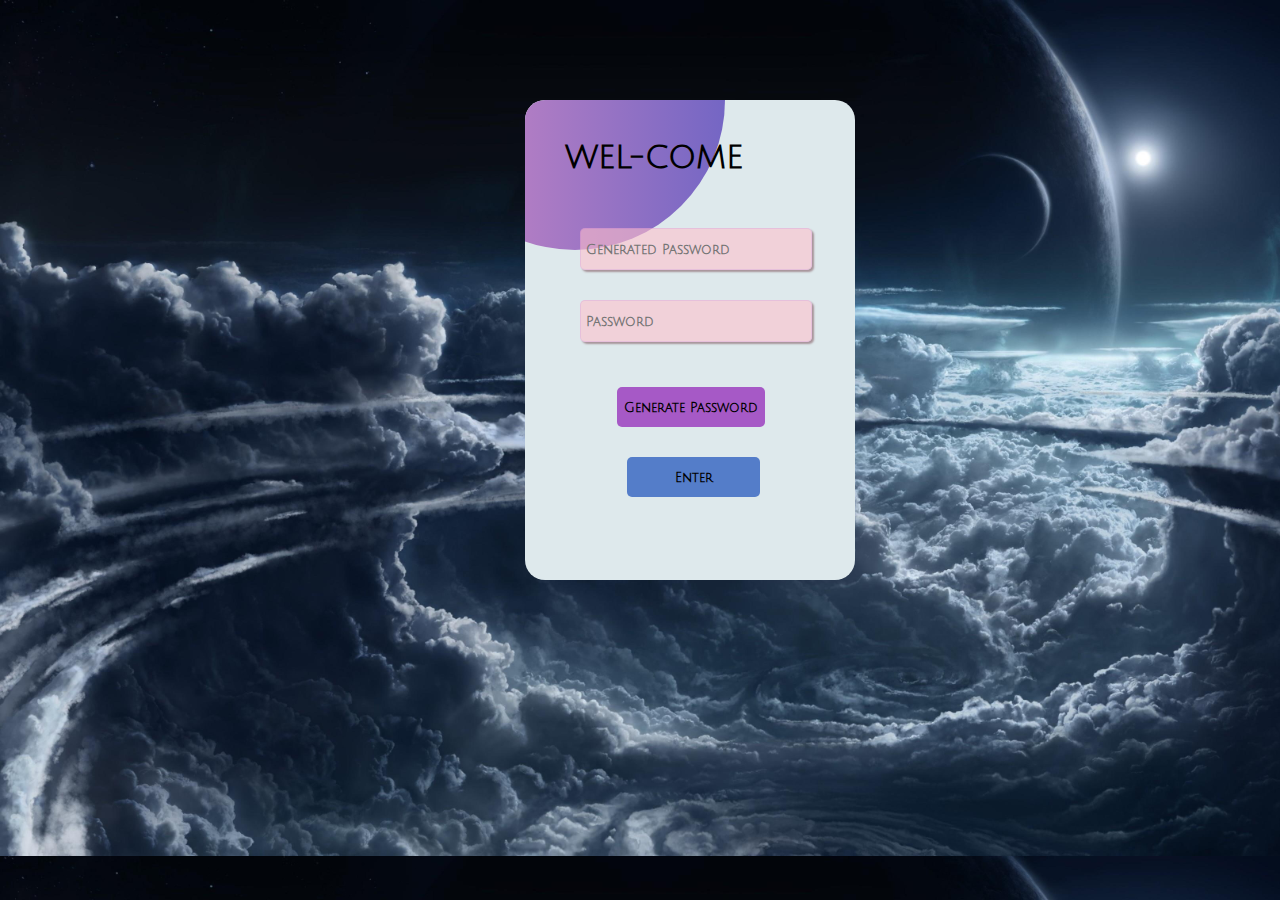
<file: JavaScript Project/index.html>
<!DOCTYPE html> 
<html lang="en"> 
    <head> 
    <meta charset="UTF-8"> 
    <meta http-equiv="X-UA-Compatible" content="IE=edge"> 
    <meta name="viewport" content="width=device-width, initial-scale=1.0"> 
    <title>Expanding Universe | Welcome</title> 
    <link rel="stylesheet" href="welcome.css">

    <link rel="preconnect" href="https://fonts.googleapis.com">
    <link rel="preconnect" href="https://fonts.gstatic.com" crossorigin>
    <link href="https://fonts.googleapis.com/css2?family=Island+Moments&family=Julius+Sans+One&display=swap" rel="stylesheet">

</head> 
<body> 
    <div class="card"> 
        <h1>WEL-COME</h1> 
        <div class="inputbox">
            <input type="text" placeholder="Generated Password" class="Gpass" id="password" readonly="">
            <input type="password" placeholder="Password" class="Epass" id="Epassword">
            <button id="btn" onclick="getPassword()">Generate Password</button>
            <form action="HomePage.html">
            <button type="submit" id="btn1">Enter</button>
            </form>
        </div>
    </div> 

    <script src="welcome.js"></script>

</body> 
</html>
</file>
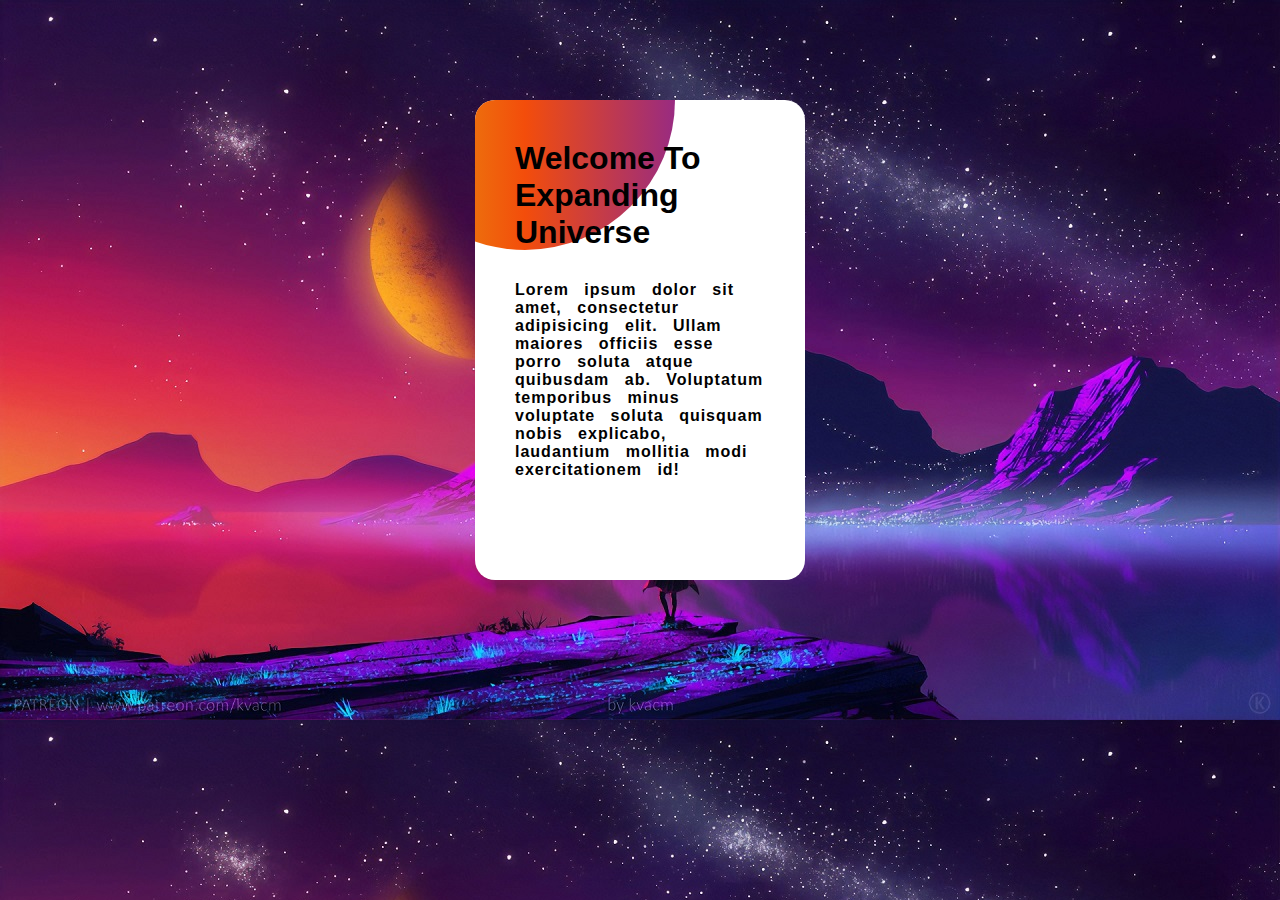
<file: JavaScript Project/MainPage.html>
<!DOCTYPE html>
<html lang="en">
<head>
    <meta charset="UTF-8">
    <meta http-equiv="X-UA-Compatible" content="IE=edge">
    <meta name="viewport" content="width=device-width, initial-scale=1.0">
    <title>Document</title>
    <link rel="stylesheet" href="Mainpage.css">
</head>
<body>
    <div class="main">
        <div class="card"> 
            <h1>Welcome To Expanding Universe</h1> 
            <p>Lorem ipsum dolor sit amet, consectetur adipisicing elit. Ullam maiores officiis esse porro soluta atque quibusdam ab. Voluptatum temporibus minus voluptate soluta quisquam nobis explicabo, laudantium mollitia modi exercitationem id!</p> 
        </div> 
    </div>
</body>
</html>
</file>
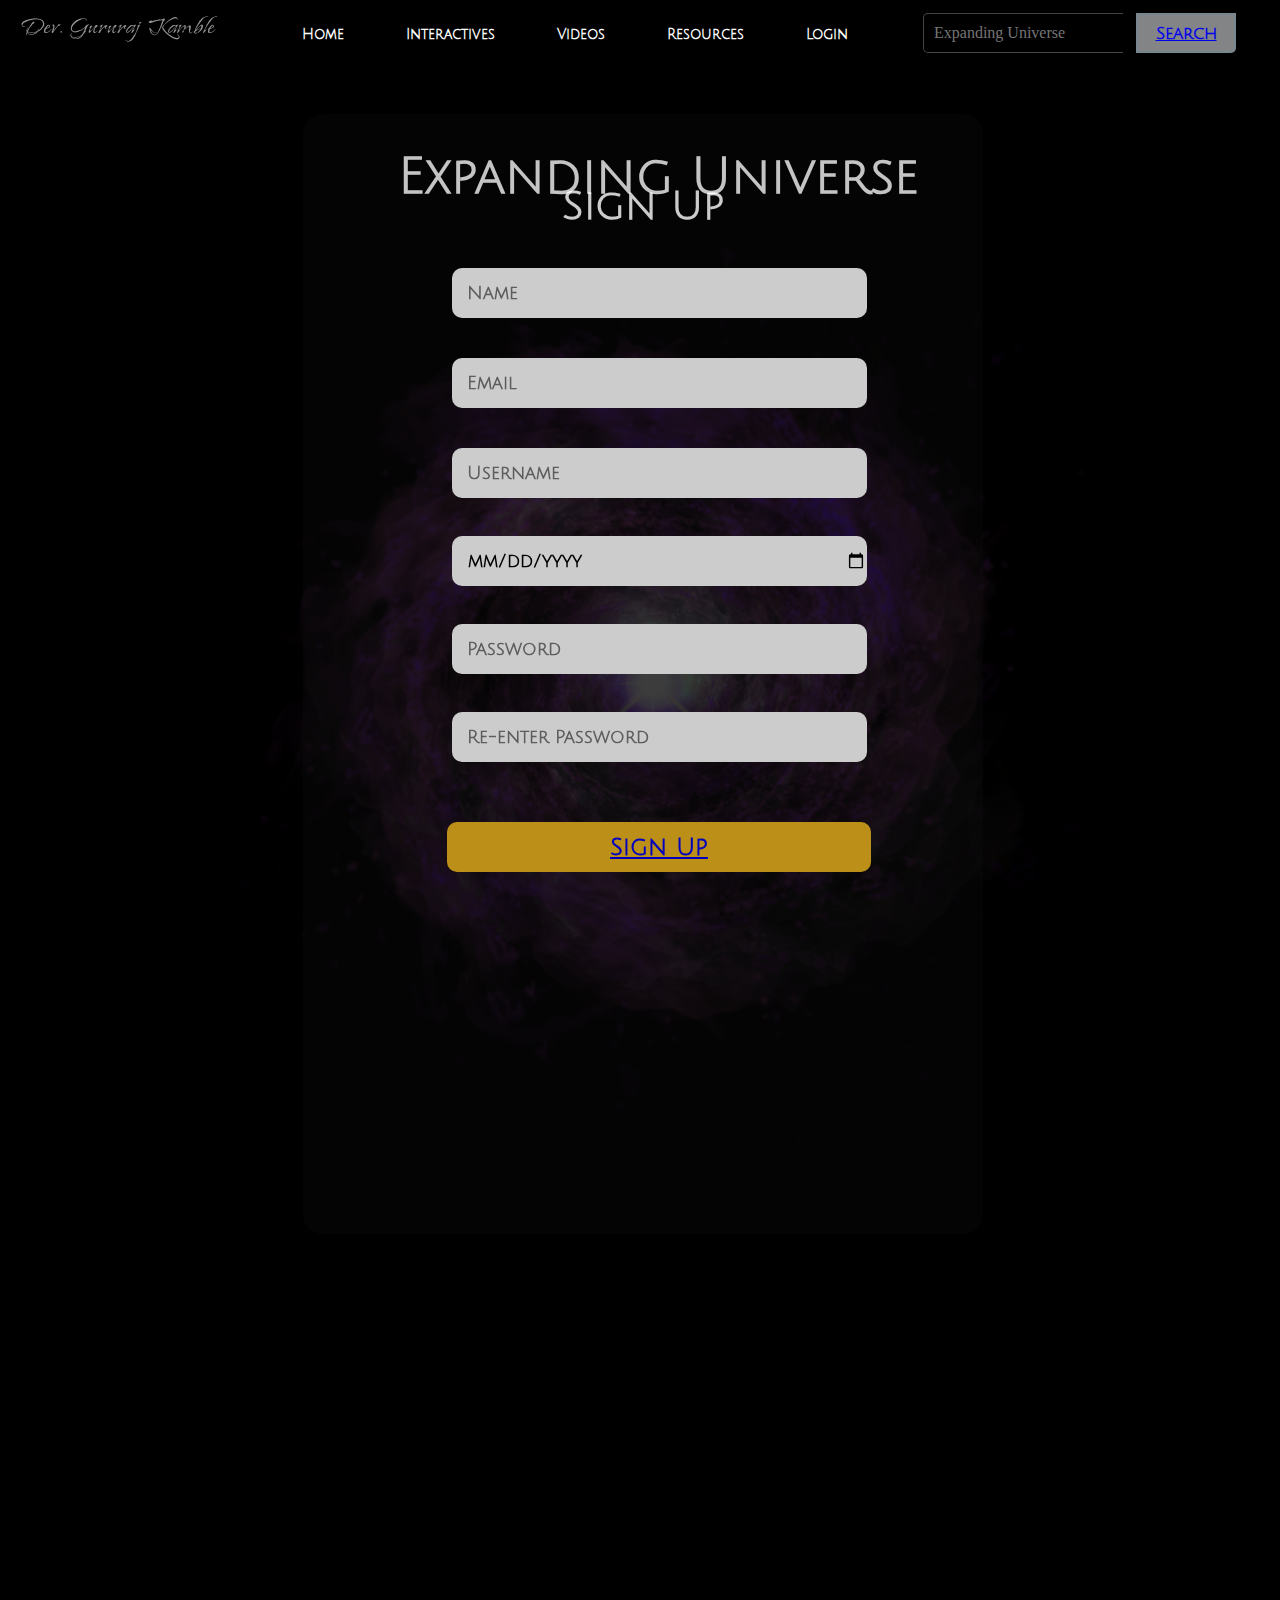
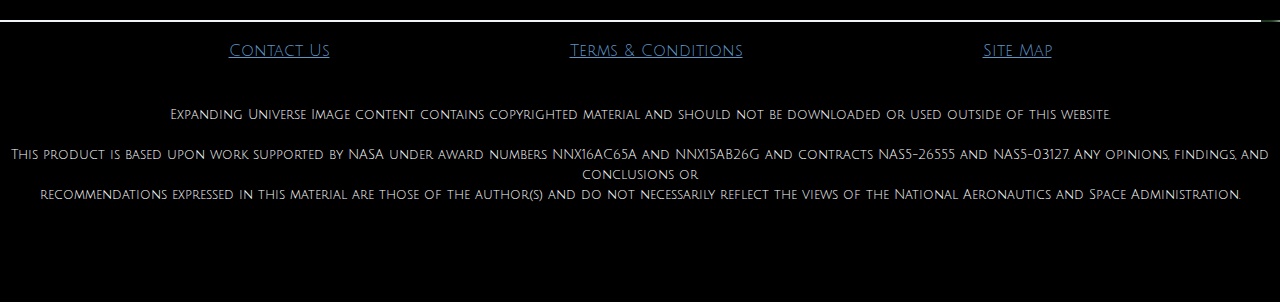
<file: JavaScript Project/mainSignuo.html>
<!DOCTYPE html>
<html lang="en">
<head>
    <meta charset="UTF-8">
    <meta http-equiv="X-UA-Compatible" content="IE=edge">
    <meta name="viewport" content="width=device-width, initial-scale=1.0">
    <title>Expanding Universe | Sign Up</title>
    <link rel="stylesheet" href="mainSignup.css">
    <link rel="preconnect" href="https://fonts.googleapis.com">
    <link rel="preconnect" href="https://fonts.gstatic.com" crossorigin>
    <link href="https://fonts.googleapis.com/css2?family=Island+Moments&family=Julius+Sans+One&display=swap" rel="stylesheet">
</head>
<body>
    <div class="myname">Dev. Gururaj Kamble</div>
    <!-- this is main div 1 -->
    <div class="cmain1">
        <div class="cnavbar">
            <div class="cicon">
                <h4 class="clogo">Expanding Universe</h4>
            </div>
            <div class="cmenu1">
                <ul>
                    <li><a href="HomePage.html">Home</a> </li>
                    <li><a href="interactives.html">Interactives</a> </li>
                    <li><a href="videolib.html">Videos</a> </li>
                    <li><a href="resources.html">Resources</a> </li>
                    <li><a href="mainlogin.html">Login</a> </li> 
                </ul>
            </div>
            <div class="search">
                <input class="srch" type="search" name="" placeholder="Expanding Universe">
                <a href="#"><button class="btn">Search</a> 
                </div>
            </div>
            <div class="loginpls">
                <div class="aniimg1">
                    <img src="animation-img.png" style="opacity: 0.4;">
                    <div class="login">
                        <h1 class="logTitl">Sign Up</h1>
                        <div class="cred1">
                            <input class="userN" type="text" name="" placeholder="Name">
                        </div>
                        <div class="cred1">
                            <input class="userN" type="email" name="" placeholder="Email">
                        </div>
                        <div class="cred1">
                            <input class="userN" type="text" name="" placeholder="Username">
                        </div>
                        <div class="cred2">
                            <input class="userP" type="date" name="" placeholder="Date of birth">
                        </div>
                        <div class="cred2">
                            <input class="userP" type="text" name="" placeholder="Password">
                        </div>
                        <div class="cred2">
                            <input class="userP" type="password" name="" placeholder="Re-enter Password">
                        </div>
                        <div class="signup">
                            <h2><a type="submit" href="successfulSignup.html">Sign Up</a></h2>
                        </div>
                    </div>
                </div>
            </div>
        </div>
    </div>

    <!-- This is main div 2 -->
    <div class="cmain2">
        <div class="cmenu2">

        </div>
    </div>

    <!-- This is main div 3 -->
    <div class="cmain3">
        <div class="cmenu3">
            <li><a href="contactUs.html">Contact Us</a> </li>
            <li><a href="terms&condi.html">Terms & Conditions</a> </li>
            <li><a href="sitemap.html">Site Map</a> </li>
        </div>
        <p class="para2">Expanding Universe Image content contains copyrighted material and should not be downloaded or used outside of this website.<br>
            <br>
            This product is based upon work supported by NASA under award numbers NNX16AC65A and NNX15AB26G and contracts NAS5-26555 and NAS5-03127. Any opinions, findings, and conclusions or<br> recommendations expressed in this material are those of the author(s) and do not necessarily reflect the views of the National Aeronautics and Space Administration.</p>
    </div>
    </div>
</body>
</html>
</file>
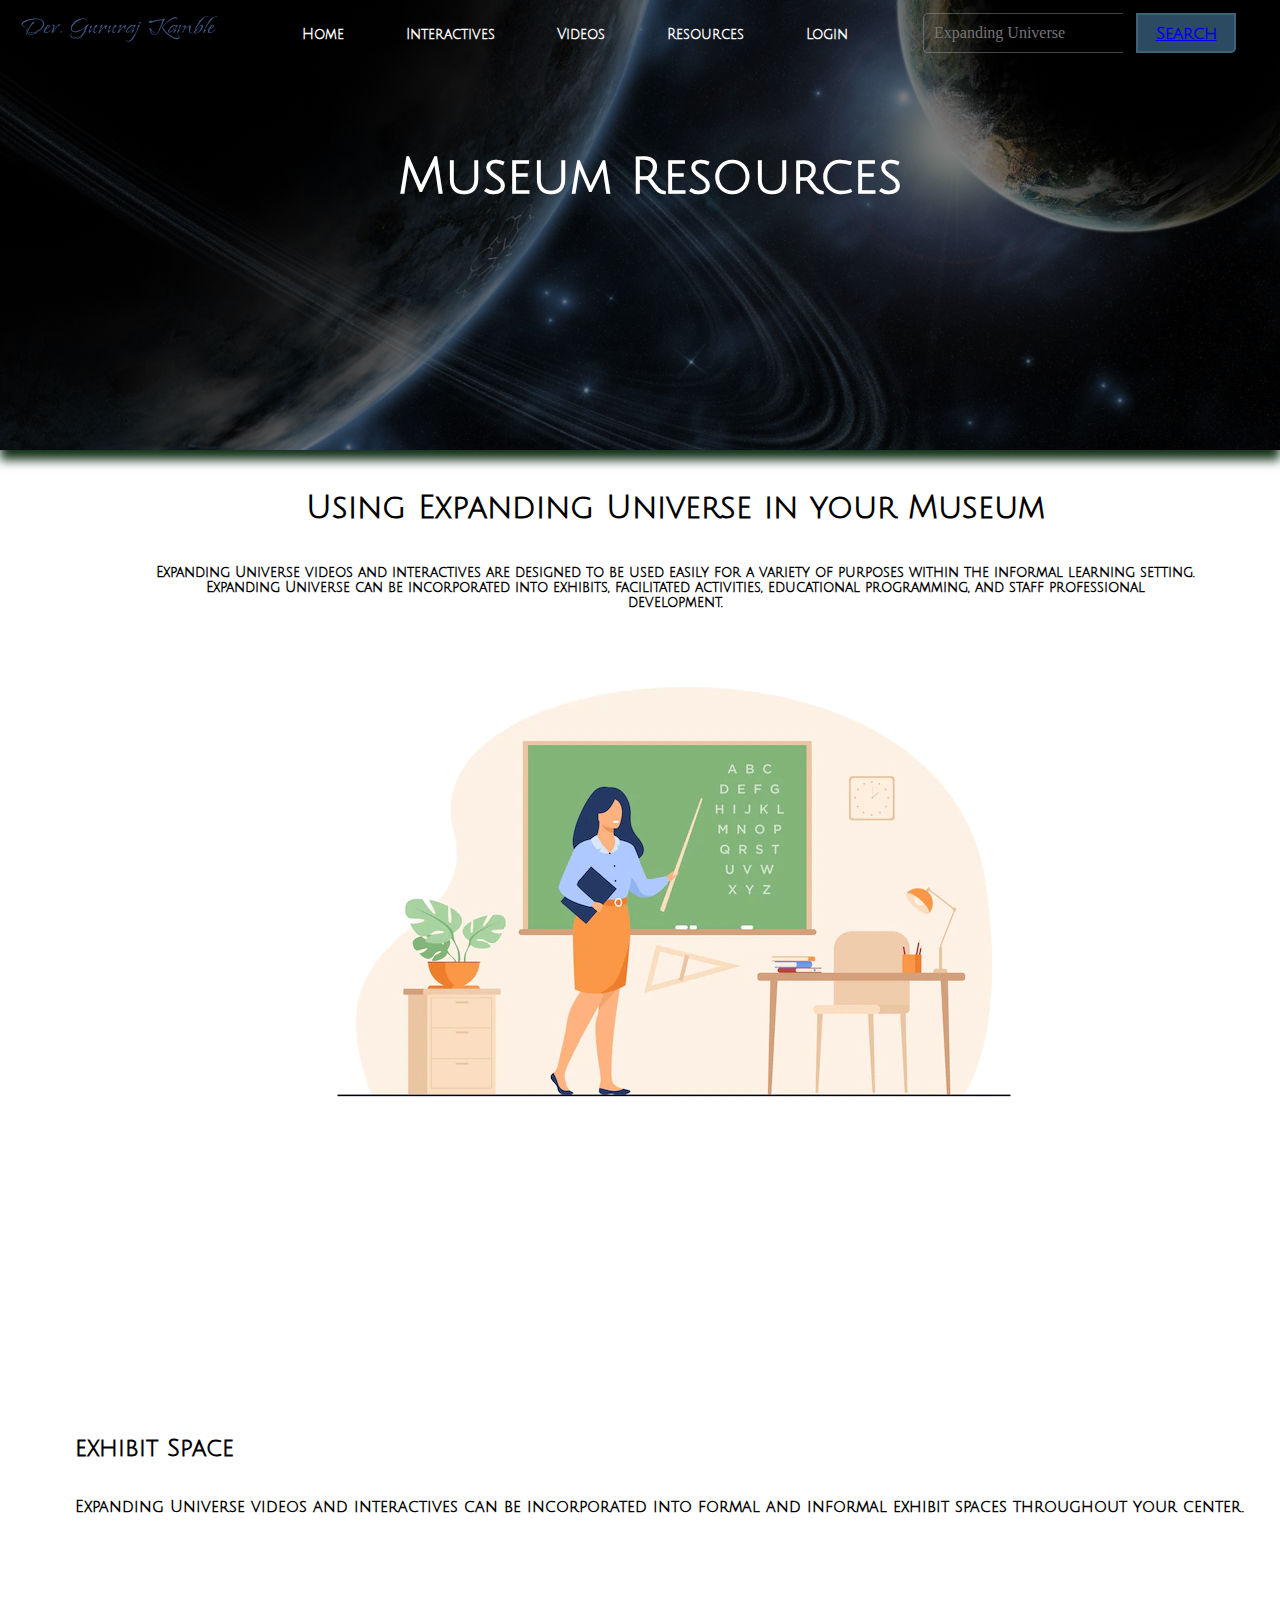
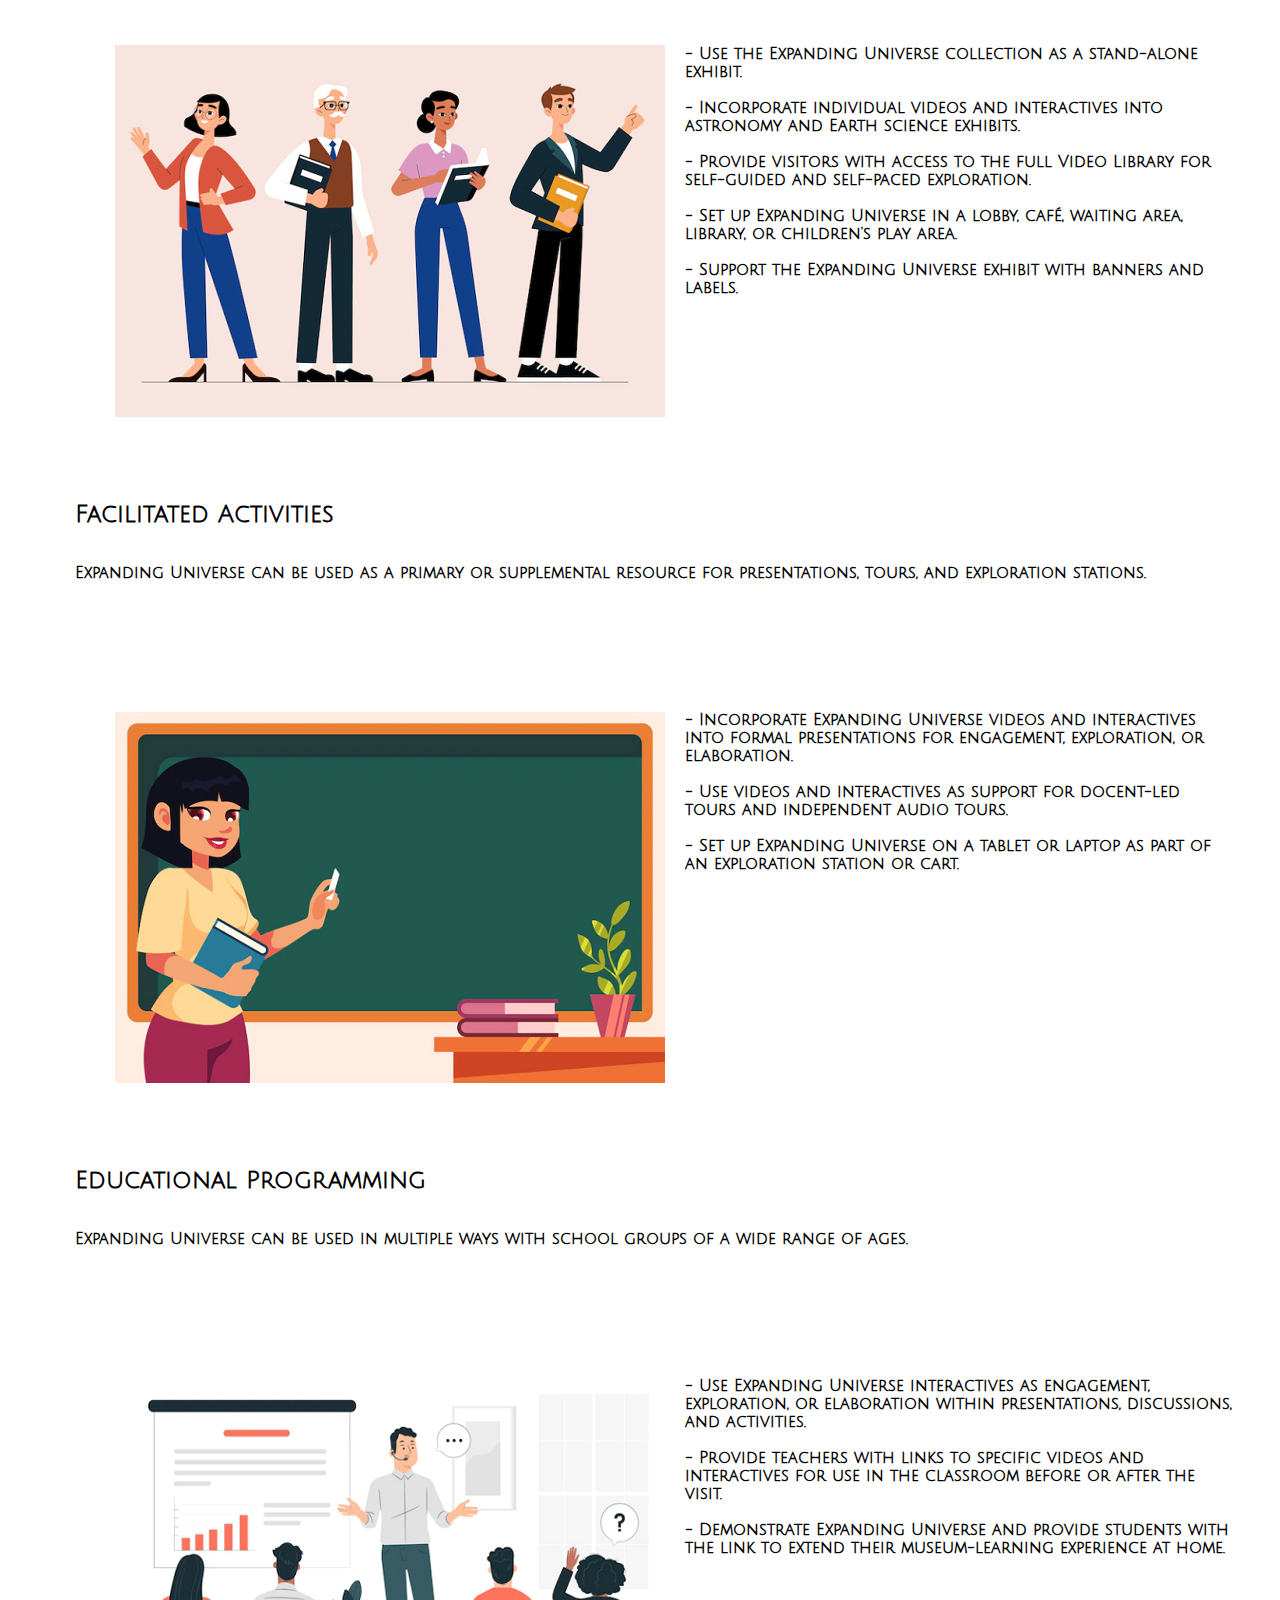
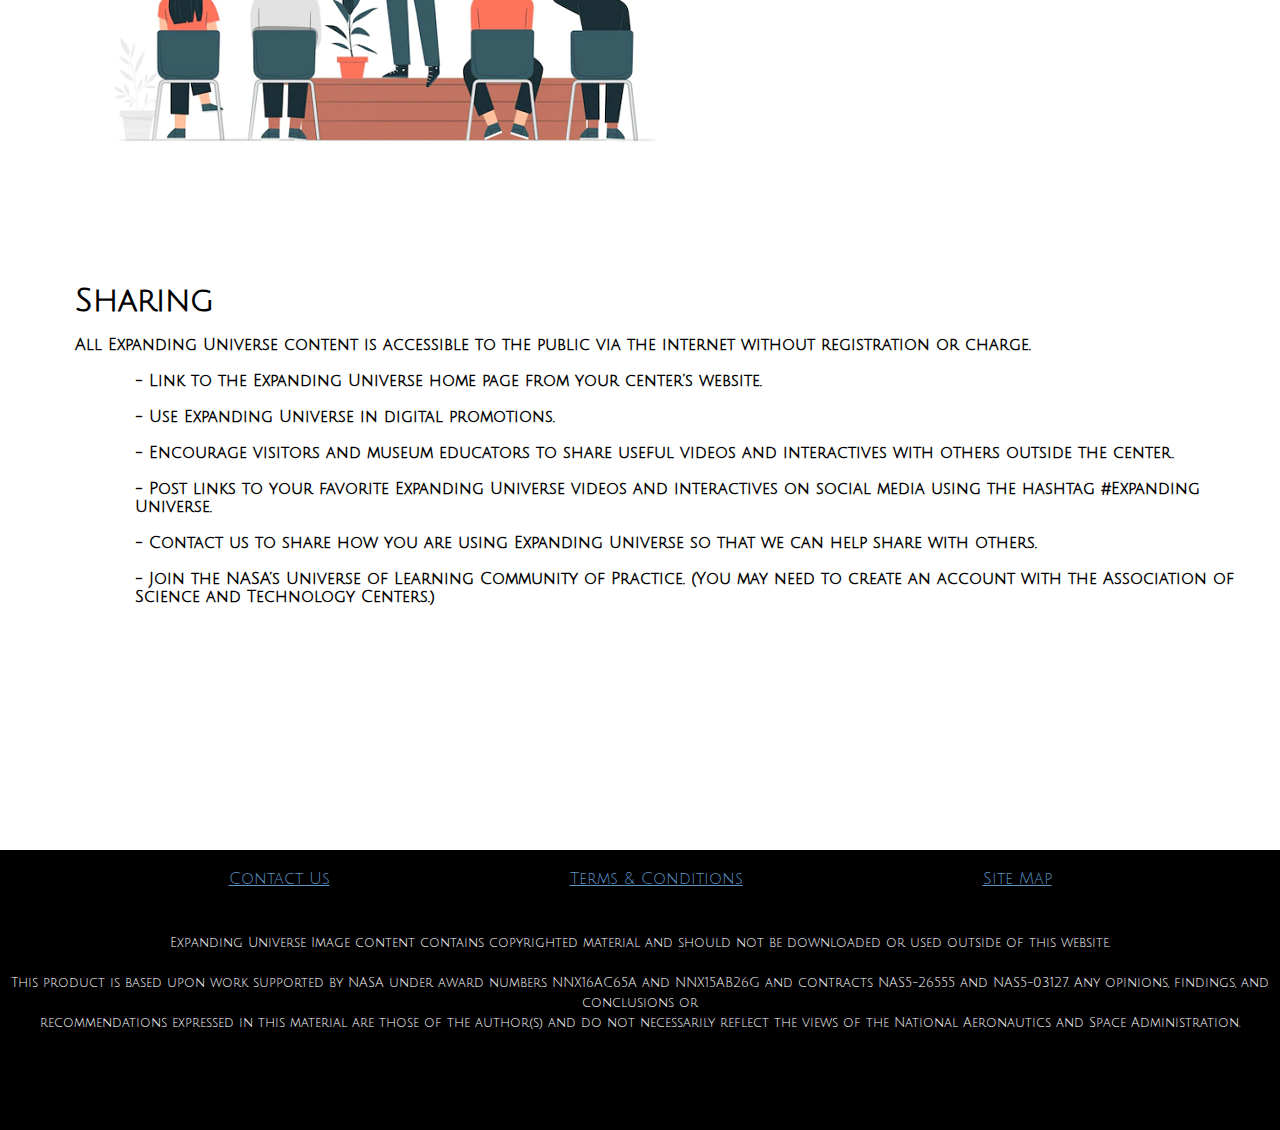
<file: JavaScript Project/resources.html>
<!DOCTYPE html>
<html lang="en">
<head>
    <meta charset="UTF-8">
    <meta http-equiv="X-UA-Compatible" content="IE=edge">
    <meta name="viewport" content="width=device-width, initial-scale=1.0">
    <title>Expanding Universe | Resources</title>
    <link rel="stylesheet" href="resources.css">
    <link rel="preconnect" href="https://fonts.googleapis.com">
    <link rel="preconnect" href="https://fonts.gstatic.com" crossorigin>
    <link href="https://fonts.googleapis.com/css2?family=Island+Moments&family=Julius+Sans+One&display=swap" rel="stylesheet">
</head>
<body>
    <div class="myname">Dev. Gururaj Kamble</div>
    <!-- this is main div 1 -->
    <div class="cmain1">
        <div class="cnavbar">
            <div class="cicon">
                <h4 class="clogo">Museum Resources</h4>
            </div>
            <div class="cmenu1">
                <ul>
                    <li><a href="HomePage.html">Home</a> </li>
                    <li><a href="interactives.html">Interactives</a> </li>
                    <li><a href="videolib.html">Videos</a> </li>
                    <li><a href="resources.html">Resources</a> </li>
                    <li><a href="mainlogin.html">Login</a> </li> 
                </ul>
            </div>
            <div class="search">
                <input class="srch" type="search" name="" placeholder="Expanding Universe">
                <a href="#"><button class="btn">Search</a> 
                </div>
            </div>
        </div>
    </div>

    <!-- This is main div 2 -->
    <div class="cmain2">
        <div class="cmenu2">
            <div class="div1">
                <h1>Using Expanding Universe in your Museum</h1>
                <p>Expanding Universe videos and interactives are designed to be used easily for a variety of purposes within the informal learning setting.<br> Expanding Universe can be incorporated into exhibits, facilitated activities, educational programming, and staff professional<br> development.</p>
                <img src="div1img.PNG">
            </div>
            <h2 class="div2">exhibit Space</h2>
            <p class="div2">Expanding Universe videos and interactives can be incorporated into formal and informal exhibit spaces throughout your center.</p>
            <div class="div3">
                <div class="div31">
                    <img src="div4img.PNG">
                </div>
                <div class="div32">
                    <p>
                        - Use the Expanding Universe collection as a stand-alone exhibit.<br><br>
                        - Incorporate individual videos and interactives into astronomy and Earth science exhibits.<br><br>
                        - Provide visitors with access to the full Video Library for self-guided and self-paced exploration.<br><br>
                        - Set up Expanding Universe in a lobby, café, waiting area, library, or children's play area.<br><br>
                        - Support the Expanding Universe exhibit with banners and labels.
                    </p>
                </div>       
            </div>
            <h2 class="div4">Facilitated Activities</h2>
            <p class="div4">Expanding Universe can be used as a primary or supplemental resource for presentations, tours, and exploration stations.</p>
            <div class="div5">
                <div class="div51">
                    <img src="div2img.PNG">
                </div>
                <div class="div52">
                    <p>
                        - Incorporate Expanding Universe videos and interactives into formal presentations for engagement, exploration, or elaboration.<br><br>
                        - Use videos and interactives as support for docent-led tours and independent audio tours.<br><br>
                        - Set up Expanding Universe on a tablet or laptop as part of an exploration station or cart.
                    </p>
                </div>       
            </div>
            <h2 class="div6">Educational Programming</h2>
            <p class="div6">Expanding Universe can be used in multiple ways with school groups of a wide range of ages.</p>
            <div class="div7">
                <div class="div71">
                    <img src="div3img.PNG">
                </div>
                <div class="div72">
                    <p>
                        - Use Expanding Universe interactives as engagement, exploration, or elaboration within presentations, discussions, and activities.<br><br>
                        - Provide teachers with links to specific videos and interactives for use in the classroom before or after the visit.<br><br>
                        - Demonstrate Expanding Universe and provide students with the link to extend their museum-learning experience at home.
                    </p>
                </div>       
            </div>
            <div class="div8">
                <h1>Sharing</h1><br>
                <p>All Expanding Universe content is accessible to the public via the internet without registration or charge.</p><br>
                <p class="div81">
                    - Link to the Expanding Universe home page from your center’s website.<br><br>
                    - Use Expanding Universe in digital promotions.<br><br>
                    - Encourage visitors and museum educators to share useful videos and interactives with others outside the center.<br><br>
                    - Post links to your favorite Expanding Universe videos and interactives on social media using the hashtag #Expanding Universe.<br><br>
                    - Contact us to share how you are using Expanding Universe so that we can help share with others.<br><br>
                    - Join the NASA’s Universe of Learning Community of Practice. (You may need to create an account with the Association of Science and Technology Centers.)
                </p>
            </div>
        </div>
    </div>

    <!-- This is main div 3 -->
    <div class="cmain3">
        <div class="cmenu3">
            <li><a href="contactUs.html">Contact Us</a> </li>
            <li><a href="terms&condi.html">Terms & Conditions</a> </li>
            <li><a href="sitemap.html">Site Map</a> </li>
        </div>
        <p class="para2">Expanding Universe Image content contains copyrighted material and should not be downloaded or used outside of this website.<br>
            <br>
            This product is based upon work supported by NASA under award numbers NNX16AC65A and NNX15AB26G and contracts NAS5-26555 and NAS5-03127. Any opinions, findings, and conclusions or<br> recommendations expressed in this material are those of the author(s) and do not necessarily reflect the views of the National Aeronautics and Space Administration.</p>
    </div>
    </div>
</body>
</html>
</file>
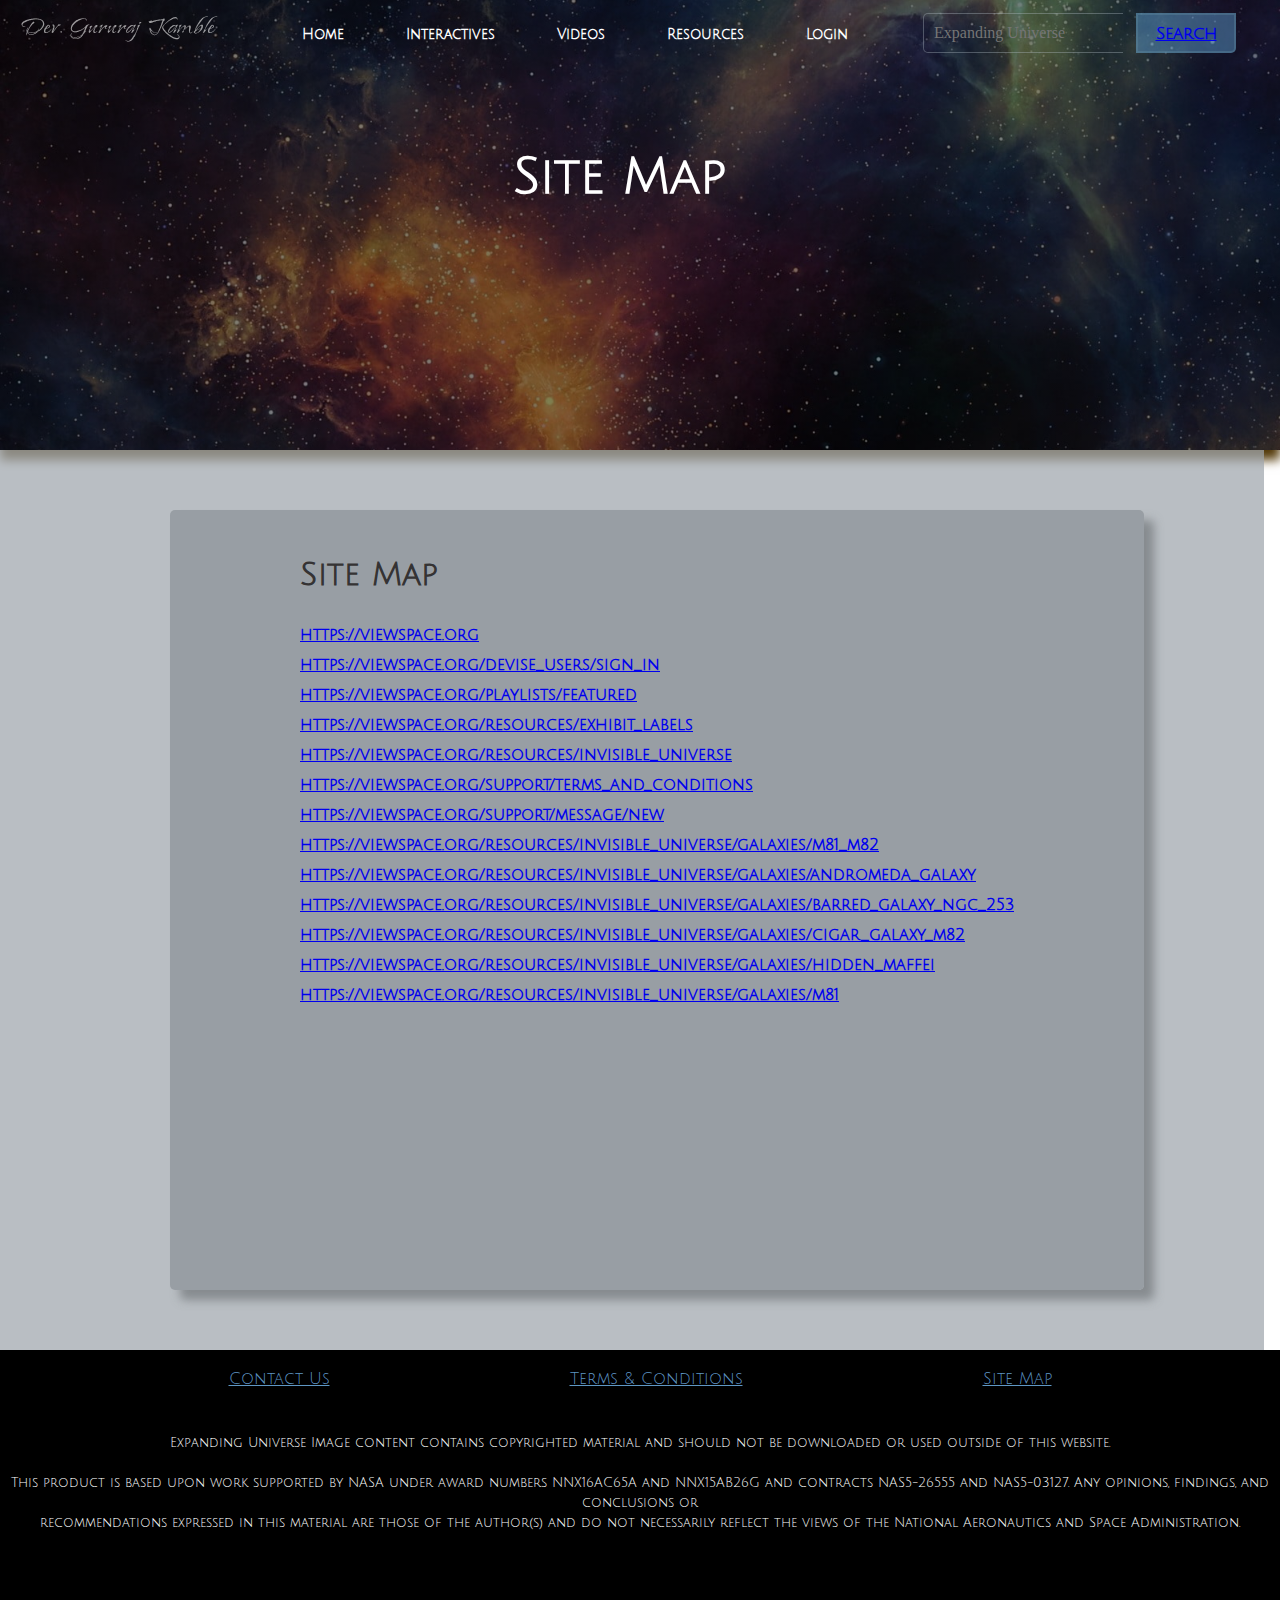
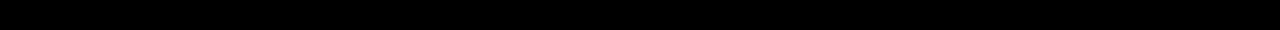
<file: JavaScript Project/sitemap.html>
<!DOCTYPE html>
<html lang="en">
<head>
    <meta charset="UTF-8">
    <meta http-equiv="X-UA-Compatible" content="IE=edge">
    <meta name="viewport" content="width=device-width, initial-scale=1.0">
    <title>Expanding Universe | Site Map</title>
    <link rel="stylesheet" href="sitemap.css">
    <link rel="preconnect" href="https://fonts.googleapis.com">
    <link rel="preconnect" href="https://fonts.gstatic.com" crossorigin>
    <link href="https://fonts.googleapis.com/css2?family=Island+Moments&family=Julius+Sans+One&display=swap" rel="stylesheet">
</head>
<body>
    <div class="myname">Dev. Gururaj Kamble</div>
    <!-- this is main div 1 -->
    <div class="cmain1">
        <div class="cnavbar">
            <div class="cicon">
                <h4 class="clogo">Site Map</h4>
            </div>
            <div class="cmenu1">
                <ul>
                    <li><a href="HomePage.html">Home</a> </li>
                    <li><a href="interactives.html">Interactives</a> </li>
                    <li><a href="videolib.html">Videos</a> </li>
                    <li><a href="resources.html">Resources</a> </li>
                    <li><a href="mainlogin.html">Login</a> </li> 
                </ul>
            </div>
            <div class="search">
                <input class="srch" type="search" name="" placeholder="Expanding Universe">
                <a href="#"><button class="btn">Search</a> 
                </div>
            </div>
        </div>
    </div>

    <!-- This is main div 2 -->
    <div class="cmain2">
        <div class="cmenu2">
            <h1>Site Map</h1><br>
            <p>
                <a href="https://viewspace.org">https://viewspace.org</a><br>
                <a href="https://viewspace.org/devise_users/sign_in">https://viewspace.org/devise_users/sign_in</a><br>
                <a href="https://viewspace.org/playlists/featured">https://viewspace.org/playlists/featured</a><br>
                <a href="https://viewspace.org/resources/exhibit_labels">https://viewspace.org/resources/exhibit_labels</a><br>
                <a href="https://viewspace.org/resources/invisible_universe">https://viewspace.org/resources/invisible_universe</a><br>
                <a href="https://viewspace.org/support/terms_and_conditions">https://viewspace.org/support/terms_and_conditions</a><br>
                <a href="https://viewspace.org/support/message/new">https://viewspace.org/support/message/new</a><br>
                <a href="https://viewspace.org/resources/invisible_universe/galaxies/m81_m82">https://viewspace.org/resources/invisible_universe/galaxies/m81_m82</a><br>
                <a href="https://viewspace.org/resources/invisible_universe/galaxies/andromeda_galaxy">https://viewspace.org/resources/invisible_universe/galaxies/andromeda_galaxy</a><br>
                <a href="https://viewspace.org/resources/invisible_universe/galaxies/barred_galaxy_ngc_253">https://viewspace.org/resources/invisible_universe/galaxies/barred_galaxy_ngc_253</a><br>
                <a href="https://viewspace.org/resources/invisible_universe/galaxies/cigar_galaxy_m82">https://viewspace.org/resources/invisible_universe/galaxies/cigar_galaxy_m82</a><br>
                <a href="https://viewspace.org/resources/invisible_universe/galaxies/hidden_maffei">https://viewspace.org/resources/invisible_universe/galaxies/hidden_maffei</a><br>
                <a href="viewspace.org/resources/invisible_universe/galaxies/m81">https://viewspace.org/resources/invisible_universe/galaxies/m81</a><br>
            </p>
        </div>
    </div>

    <!-- This is main div 3 -->
    <div class="cmain3">
        <div class="cmenu3">
            <li><a href="contactUs.html">Contact Us</a> </li>
            <li><a href="terms&condi.html">Terms & Conditions</a> </li>
            <li><a href="sitemap.html">Site Map</a> </li>
        </div>
        <p class="para2">Expanding Universe Image content contains copyrighted material and should not be downloaded or used outside of this website.<br>
            <br>
            This product is based upon work supported by NASA under award numbers NNX16AC65A and NNX15AB26G and contracts NAS5-26555 and NAS5-03127. Any opinions, findings, and conclusions or<br> recommendations expressed in this material are those of the author(s) and do not necessarily reflect the views of the National Aeronautics and Space Administration.</p>
    </div>
    </div>
</body>
</html>
</file>
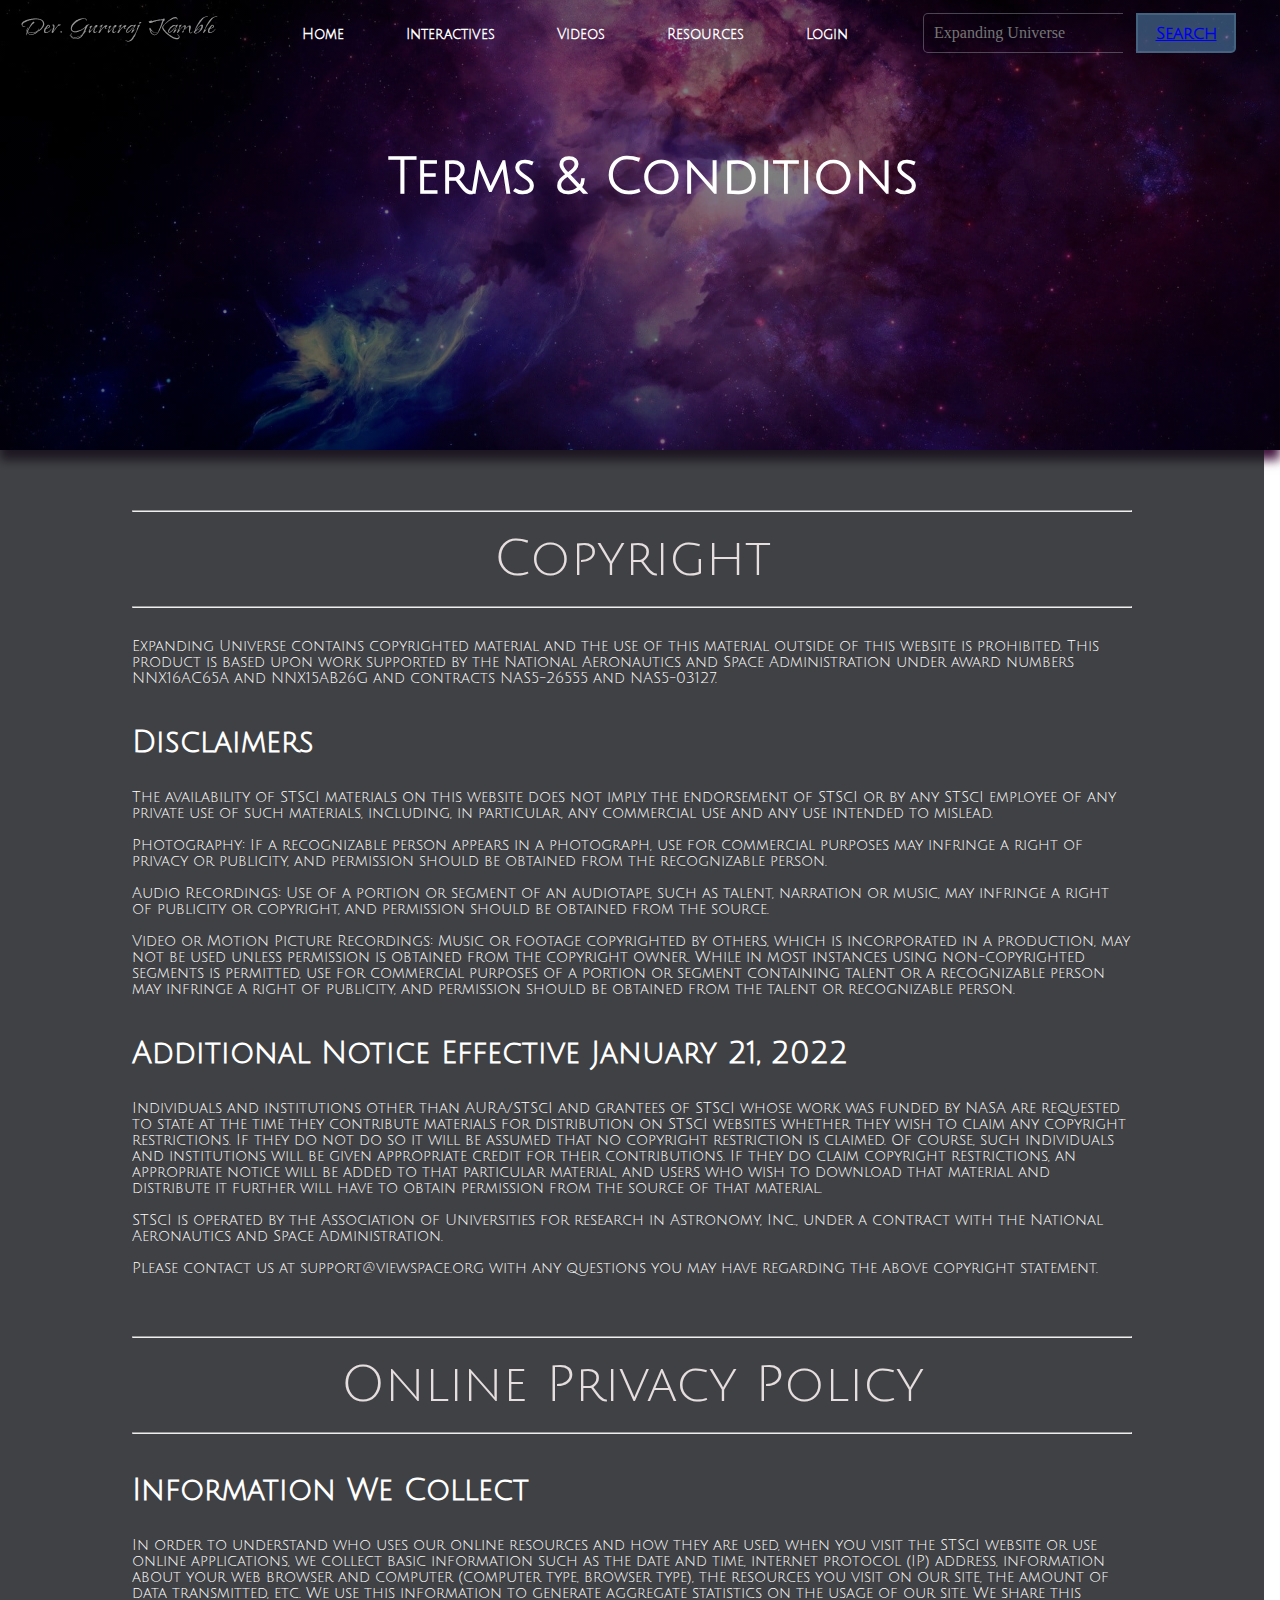
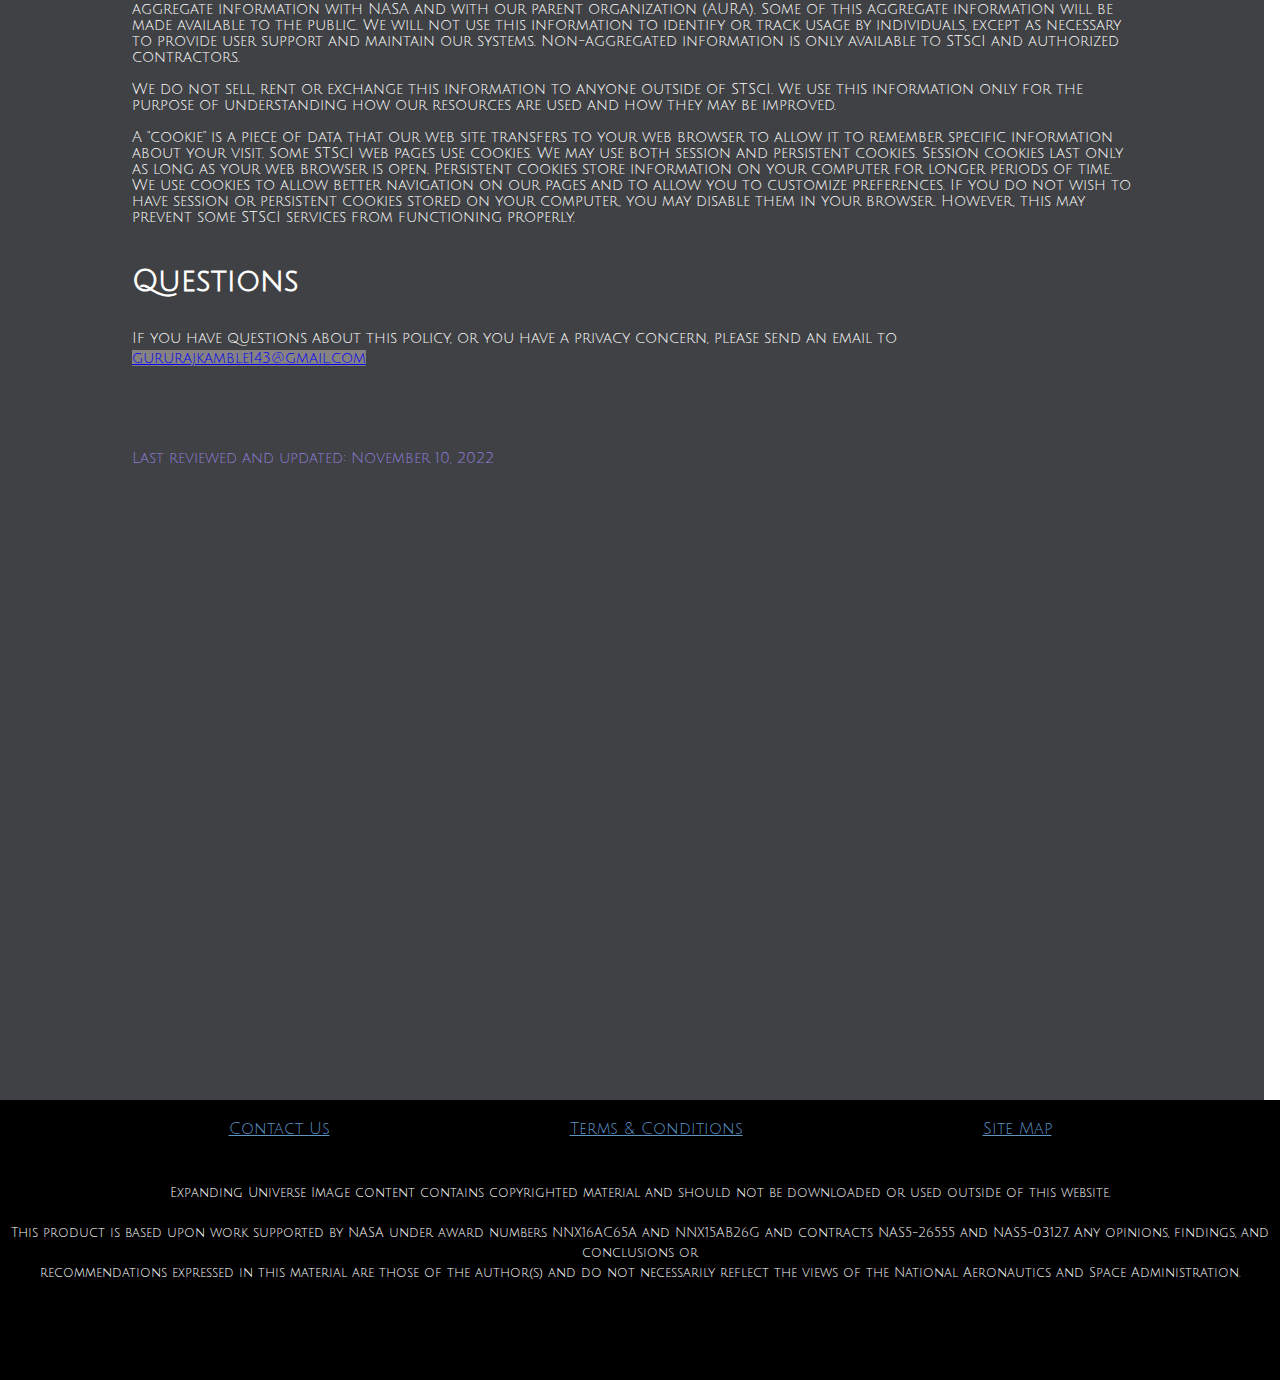
<file: JavaScript Project/terms&condi.html>
<!DOCTYPE html>
<html lang="en">
<head>
    <meta charset="UTF-8">
    <meta http-equiv="X-UA-Compatible" content="IE=edge">
    <meta name="viewport" content="width=device-width, initial-scale=1.0">
    <title>Expanding Universe | Terms & Conditions</title>
    <link rel="stylesheet" href="terms&condi.css">
    <link rel="preconnect" href="https://fonts.googleapis.com">
    <link rel="preconnect" href="https://fonts.gstatic.com" crossorigin>
    <link href="https://fonts.googleapis.com/css2?family=Island+Moments&family=Julius+Sans+One&display=swap" rel="stylesheet">
</head>
<body>
    <div class="myname">Dev. Gururaj Kamble</div>
    <!-- this is main div 1 -->
    <div class="cmain1">
        <div class="cnavbar">
            <div class="cicon">
                <h4 class="clogo">Terms & Conditions</h4>
            </div>
            <div class="cmenu1">
                <ul>
                    <li><a href="HomePage.html">Home</a> </li>
                    <li><a href="interactives.html">Interactives</a> </li>
                    <li><a href="videolib.html">Videos</a> </li>
                    <li><a href="resources.html">Resources</a> </li>
                    <li><a href="mainlogin.html">Login</a> </li> 
                </ul>
            </div>
            <div class="search">
                <input class="srch" type="search" name="" placeholder="Expanding Universe">
                <a href="#"><button class="btn">Search</a> 
                </div>
            </div>
        </div>
    </div>

    <!-- This is main div 2 -->
    <div class="cmain2">
        <div class="cmenu2">
            <div class="tcp1">
                <hr>
                <h1 class="tcp11">Copyright</h1>
                <hr>
                <p class="tcp12">Expanding Universe contains copyrighted material and the use of this material outside of this website is prohibited. This product is based upon work supported by the National Aeronautics and Space Administration under award numbers NNX16AC65A and NNX15AB26G and contracts NAS5-26555 and NAS5-03127.</p>
            </div>
            <div class="tcp2">
                <h1 class="tcp21">Disclaimers</h1>
                <p class="tcp22">The availability of STScI materials on this website does not imply the endorsement of STScI or by any STScI employee of any private use of such materials, including, in particular, any commercial use and any use intended to mislead.<br><br>

                    Photography: If a recognizable person appears in a photograph, use for commercial purposes may infringe a right of privacy or publicity, and permission should be obtained from the recognizable person.<br><br>
                    
                    Audio Recordings: Use of a portion or segment of an audiotape, such as talent, narration or music, may infringe a right of publicity or copyright, and permission should be obtained from the source.<br><br>
                    
                    Video or Motion Picture Recordings: Music or footage copyrighted by others, which is incorporated in a production, may not be used unless permission is obtained from the copyright owner. While in most instances using non-copyrighted segments is permitted, use for commercial purposes of a portion or segment containing talent or a recognizable person may infringe a right of publicity, and permission should be obtained from the talent or recognizable person.</p>
            </div>
            <div class="tcp3">
                <h1 class="tcp31">Additional Notice Effective January 21, 2022</h1>
                <p class="tcp32">Individuals and institutions other than AURA/STScI and grantees of STScI whose work was funded by NASA are requested to state at the time they contribute materials for distribution on STScI websites whether they wish to claim any copyright restrictions. If they do not do so it will be assumed that no copyright restriction is claimed. Of course, such individuals and institutions will be given appropriate credit for their contributions. If they do claim copyright restrictions, an appropriate notice will be added to that particular material, and users who wish to download that material and distribute it further will have to obtain permission from the source of that material.<br><br>

                    STScI is operated by the Association of Universities for research in Astronomy, Inc., under a contract with the National Aeronautics and Space Administration.<br><br>
                    
                    Please contact us at support@viewspace.org with any questions you may have regarding the above copyright statement.</p>
            </div>
            <div class="tcp4">
                <hr>
                <h1 class="tcp41">Online Privacy Policy</h1>
                <hr>
            </div>
            <div class="tcp5">
                <h1 class="tcp51">Information We Collect</h1>
                <p class="tcp52">In order to understand who uses our online resources and how they are used, when you visit the STScI website or use online applications, we collect basic information such as the date and time, internet protocol (IP) address, information about your web browser and computer (computer type, browser type), the resources you visit on our site, the amount of data transmitted, etc. We use this information to generate aggregate statistics on the usage of our site. We share this aggregate information with NASA and with our parent organization (AURA). Some of this aggregate information will be made available to the public. We will not use this information to identify or track usage by individuals, except as necessary to provide user support and maintain our systems. Non-aggregated information is only available to STScI and authorized contractors.<br><br>

                    We do not sell, rent or exchange this information to anyone outside of STScI. We use this information only for the purpose of understanding how our resources are used and how they may be improved.<br><br>
                    
                    A "cookie" is a piece of data that our web site transfers to your web browser to allow it to remember specific information about your visit. Some STScI web pages use cookies. We may use both session and persistent cookies. Session cookies last only as long as your web browser is open. Persistent cookies store information on your computer for longer periods of time. We use cookies to allow better navigation on our pages and to allow you to customize preferences. If you do not wish to have session or persistent cookies stored on your computer, you may disable them in your browser. However, this may prevent some STScI services from functioning properly.</p>
            </div>
            <div class="tcp6">
                <h1 class="tcp61">Questions</h1>
                <p class="tcp62">If you have questions about this policy, or you have a privacy concern, please send an email to <span style="background-color: rgb(134, 130, 130);"><a href="#">gururajkamble143@gmail.com</a></span>
                    <br><br><br><br><br>
                    <span style="color: rgb(144, 127, 218);">Last reviewed and updated: November 10, 2022</span>
                </p>

            </div>
        </div>
    </div>

    <!-- This is main div 3 -->
    <div class="cmain3">
        <div class="cmenu3">
            <li><a href="contactUs.html">Contact Us</a> </li>
            <li><a href="terms&condi.html">Terms & Conditions</a> </li>
            <li><a href="sitemap.html">Site Map</a> </li>
        </div>
        <p class="para2">Expanding Universe Image content contains copyrighted material and should not be downloaded or used outside of this website.<br>
            <br>
            This product is based upon work supported by NASA under award numbers NNX16AC65A and NNX15AB26G and contracts NAS5-26555 and NAS5-03127. Any opinions, findings, and conclusions or<br> recommendations expressed in this material are those of the author(s) and do not necessarily reflect the views of the National Aeronautics and Space Administration.</p>
    </div>
    </div>
</body>
</html>
</file>
<file: JavaScript Project/welcome.css>
*{ 
    padding: 0; 
    margin: 0;
    user-select: none; 
} 
body
{ 
    height: 84vh;
    width: 500px;
    background: url(moon.jpg);
    background-size: cover; 
} 

 .card
 { 
 height: 400px; 
 width: 250px; 
 background: rgb(222, 233, 236); 
 margin: 100px 105%; 
 border-radius: 20px; 
 padding:40px; 
 color:black; 
 font-family: Arial, Helvetica, sans-serif; 
 position: relative; 
 overflow: hidden; 
 transform:translate(0); 
 font-weight: bold; 
 font-family: 'Julius Sans One', sans-serif;
 } 
 .card h1
 {
    /* color: rgb(138, 30, 30); */
 }
 .card::after
 { 
 content:" "; 
 height: 300px;
 width: 300px; 
 background: linear-gradient(90deg, rgb(206, 136, 196) 0%, rgb(116, 102, 196) 100%); 
 /* background: url(moon.jpg); */
 display: block; 
 position: absolute; 
 top:-150px; 
 left:-100px; 
 border-radius: 50%; 
 z-index: -1; 
 transition: all 1s; 
 } 
 .card:hover::after
 { 
 transform: scale(5); 
 } 
 .card:hover
 { 
 color:white 
 } 
 .inputbox
 {
    margin-top: 38px;
 }
 .inputbox input
 {
    height: 30px;
    width: 220px;
    margin: 15px;
    border-radius: 5px;
    border: 1px solid rgba(137, 43, 226, 0.1);
    background: rgba(255, 192, 203, 0.582);
    padding: 5px;
    box-shadow: 2px 2px 2px rgb(167, 148, 154);
    font-family: 'Julius Sans One', sans-serif;
    font-weight: bold;
 }
 button
 {
    font-family: 'Julius Sans One', sans-serif;
    position: relative;
    cursor: pointer;
    background-color: rgba(157, 68, 192, 0.87);
    height: 40px;
    padding: 7px;
    border-radius: 5px;
    display: inline;
    margin-left: 52px;
    margin-top: 30px;
    border: none;
    font-weight: bold;
 }
 #btn1
 {
    margin-left: 62px;
    width: 133px;
    background-color: rgb(84, 125, 201);
 }
 .inputbox #btn:active
 {
    background-color: blueviolet;
    transform: scale(.95);
 }
 .inputbox #btn1:active
 {
    background-color: rgba(38, 109, 168, 0.842);
    transform: scale(.95);
 }
</file>
<file: JavaScript Project/Mainpage.css>
*{ 
    padding: 0; 
    margin: 0; 
} 
body
{ 
background: url(img3.jpg);
} 
 .card
 { 
 height: 400px; 
 width: 250px; 
 background: #fff; 
 margin: 100px auto; 
 border-radius: 20px; 
 padding:40px; 
 color:black; 
 font-family: Arial, Helvetica, sans-serif; 
 position: relative; 
 overflow: hidden; 
 transform:translate(0); 
 font-weight: bold; 
 } 
 .card::after
 { 
 content:" "; 
 height: 300px;
 width: 300px; 
 background: linear-gradient(90deg, rgb(228, 161, 16) 5%, rgb(243, 77, 11) 50%, rgb(153, 43, 129) 100%); 
 /* background: url(moon.jpg); */
 display: block; 
 position: absolute; 
 top:-150px; 
 left:-100px; 
 border-radius: 50%; 
 z-index: -1; 
 transition: all 1s; 
 } 
 .card:hover::after
 { 
 transform: scale(5); 
 } 
 .card:hover{ 
 color:white 
 } 
 p{ 
 margin-top: 30px; 
 letter-spacing: 1px; 
 word-spacing: 10px; 
 }
</file>
<file: JavaScript Project/mainSignup.css>
*
{
    margin: 0;
    padding: 0;
}
.myname
{
    position: fixed;
    top: 10px;
    left: 20px;
    color: rgba(255, 255, 255, 0.596);
    font-family: 'Island Moments', cursive;
    font-size: 30px;
    /* font-weight: bold */
}
.cmain1
{
    width: 100%;
    background-color: black;
    /* background: linear-gradient(to top, rgba(0,0,0,0.5)50%,rgba(0,0,0,0.5)50%), url(contact.jpg); */
    background-position: center;
    background-size: cover;
    height: 180vh;
    box-shadow: 0 10px 10px rgb(21, 51, 27);
}
.cnavbar
{
    width: 1200px;
    height: 75px;
    margin: auto;
}
.cicon
{
    width: 200px;
    float: left;
    height: 70px;
}
.clogo
{
    margin-top: 50px;
    margin-left: 115px;
    color: rgb(255, 255, 255);
    font-size: 50px;
    font-family: 'Julius Sans One', sans-serif;
    font-weight: bolder;
    padding-left: 243px;
    float: left;
    padding-top: 50%;
    width: 400%;
    /* background-color: yellowgreen; */
}
.cmenu1
{
    width: 400px;
    float: left;
    height: 70px;
}
ul
{
    float: left;
    display: flex;
    justify-content: center;
    align-items: center;
}
ul li
{
    list-style: none;
    margin-left: 62px;
    margin-top: 27px;
    font-size: 14px;
}
ul li a
{
    text-decoration: none;
    color: #fff;
    font-family: 'Julius Sans One', sans-serif;
    font-weight: bold;
    transition: 0.6 ease-in-out;
}
ul li a:hover
{
    color: plum;
}
.search
{
    width: 330px;
    float: left;
    margin-left: 270px;
}
.srch
{
    font-family: 'Times New Roman', Times, serif;
    width: 200px;
    height: 40px;
    background: transparent;
    border: 1px solid rgba(183, 193, 201, 0.356);
    margin: 13px;
    color: rgb(165, 154, 154);
    border-right: none;
    font-size: 16px;
    float: left;
    padding: 10px;
    border-bottom-left-radius: 5px;
    border-top-left-radius: 5px;
}
.btn
{
    width: 100px;
    height: 40px;
    background: rgba(239, 241, 243, 0.548);
    border: 2px solid rgba(97, 139, 163, 0.363);
    margin-top: 13px;
    color: #fff;
    font-size: 17px;
    font-weight: bold;
    font-family: 'Julius Sans One', sans-serif;
    border-bottom-right-radius: 5px;
    border-bottom-right-radius: 5px;
}
.btn:focus
{
    outline: none;
}
.srch:focus
{
    outline: none;
}
.loginpls
{
    margin-top: 100px;
    margin-left: 25px;
    padding: 10px;
    /* background-color: rgb(126, 136, 136); */
    width: 95%;
    height: 175vh;
}
.aniimg1
{
    align-items: center;
    display: flex;
    justify-content: center;
    opacity: 0.8;
    /* background-color: aqua; */
}
img
{
    margin-top: 55px;
    position: relative;
    -webkit-animation: spin 1s linear infinite;
    animation: spin 30s linear infinite;
}
@-webkit-keyframes spin
{
    100%
    {
        -webkit-transform: rotate(360deg);
    }
}
.login
{
    font-family: 'Julius Sans One', sans-serif;
    position: absolute;
    width: 50%;
    height: 120vh;
    padding: 20px;
    margin-top: 10px;
    background-color: rgba(19, 18, 18, 0.308);
    border-radius: 20px;
    /* box-shadow: 5px 5px 5px rgba(49, 49, 49, 0.349); */
}
.logTitl
{
    text-align: center;
    margin-top: 50px;
    font-size: 40px;
    color: rgb(255, 255, 255);
}
.cred1
{
    margin-top: 10px;
    margin: 10px;
    margin-left: 65px;
    padding-left: 10%;
    padding-top: 30px;
}
.userN
{
    padding-left: 15px;
    width: 400px;
    height: 50px;
    border-radius: 10px;
    border: none;
    font-size: 18px;
    font-weight: bold;
    font-family: 'Julius Sans One', sans-serif;
}
.cred2
{   
    margin-top: 38px;
    margin-left: 65px;
    padding-left: 10%;
}
.userP
{
    padding-left: 15px;
    border: none;
    border-radius: 10px;
    width: 400px;
    height: 50px;
    font-size: 18px;
    font-weight: bold;
    font-family: 'Julius Sans One', sans-serif;
}

.signup
{
    padding: 12px;
    margin: 60px 124px 0;
    background-color: rgb(235, 180, 30);
    text-align: center;
    border-radius: 10px;
    width: 400px;
}
.cmain2
{
    background-color: rgb(241, 244, 247);
    height: 0.2vh;
    width: 98.5vw;
    display: flex;
}
.cmain3
{
    padding-top: 10px;
    background-color: black;
    height: 30vh;
}
.cmenu3
{

    display: flex;
    text-align: center;
    justify-content: center;
    padding-top: 10px;
    padding-bottom: 10px;
    /* background-color: rgb(36, 117, 117); */
}
.cmenu3 li a
{
    color: rgba(115, 183, 238, 0.822);
    font-family: 'Julius Sans One', sans-serif;
    margin: 120px;
}
.para2
{
    margin: 35px auto 0;
    font-family: 'Julius Sans One', sans-serif;
    font-size: 12.5px;
    line-height: 20px;
    color: #fff;
    justify-content: center;
    text-align: center;
}
</file>
<file: JavaScript Project/resources.css>
*
{
    margin: 0;
    padding: 0;
}
.myname
{
    position: fixed;
    top: 10px;
    left: 20px;
    color: rgba(107, 145, 226, 0.596);
    font-family: 'Island Moments', cursive;
    font-size: 30px;
}
.cmain1
{
    width: 100%;
    background: linear-gradient(to top, rgba(0,0,0,0.5)50%,rgba(0,0,0,0.5)50%), url(resources.png);
    background-position: center;
    background-size: cover;
    height: 50vh;
    box-shadow: 0 10px 10px rgb(21, 51, 27);
}
.cnavbar
{
    width: 1200px;
    height: 75px;
    margin: auto;
}
.cicon
{
    width: 200px;
    float: left;
    height: 70px;
}
.clogo
{
    margin-top: 50px;
    margin-left: 115px;
    color: rgb(255, 255, 255);
    font-size: 50px;
    font-family: 'Julius Sans One', sans-serif;
    font-weight: bolder;
    padding-left: 243px;
    float: left;
    padding-top: 50%;
    width: 400%;
    /* background-color: yellowgreen; */
}
.cmenu1
{
    width: 400px;
    float: left;
    height: 70px;
}
ul
{
    float: left;
    display: flex;
    justify-content: center;
    align-items: center;
}
ul li
{
    list-style: none;
    margin-left: 62px;
    margin-top: 27px;
    font-size: 14px;
}
ul li a
{
    text-decoration: none;
    color: #fff;
    font-family: 'Julius Sans One', sans-serif;
    font-weight: bold;
    transition: 0.6 ease-in-out;
}
ul li a:hover
{
    color: plum;
}
.search
{
    width: 330px;
    float: left;
    margin-left: 270px;
}
.srch
{
    font-family: 'Times New Roman', Times, serif;
    width: 200px;
    height: 40px;
    background: transparent;
    border: 1px solid rgba(183, 193, 201, 0.356);
    margin: 13px;
    color: rgb(165, 154, 154);
    border-right: none;
    font-size: 16px;
    float: left;
    padding: 10px;
    border-bottom-left-radius: 5px;
    border-top-left-radius: 5px;
}
.btn
{
    width: 100px;
    height: 40px;
    background: rgba(105, 174, 230, 0.425);
    border: 2px solid rgba(97, 139, 163, 0.363);
    margin-top: 13px;
    color: #fff;
    font-size: 17px;
    font-weight: bold;
    font-family: 'Julius Sans One', sans-serif;
    border-bottom-right-radius: 5px;
    border-bottom-right-radius: 5px;
}
.btn:focus
{
    outline: none;
}
.srch:focus
{
    outline: none;
}
.cmain2
{
    /* background-color: rgba(36, 37, 37, 0.89); */
    height: 400vh;
    width: 98.75vw;
    display: flex;
    /* color: #fff; */
    color: black;
    font-weight: bold;
    font-family: 'Julius Sans One', sans-serif;
}
.div1
{
    padding-top: 40px;
    /* background-color: rgba(143, 136, 136, 0.795); */
    height: 105vh;
    width: 1200px;
    justify-content: center;
    text-align: center;
    margin-left: 75px;
}
.div1 p
{
    font-size: 14px;
    margin-top: 40px;
    margin-bottom: 40px;
} 
.div2
{
    /* background-color: blueviolet; */
    height: 7vh;
    width: 1200px;
    /* justify-content: center; */
    /* text-align: center; */
    margin-left: 75px;
}
.div3
{
    /* background-color: violet; */
    height: 60vh;
    width: 1200px;
    margin-left: 75px;
    display: flex;
    justify-content: center;
    align-items: center;
}
.div31
{
    /* background-color: pink; */
    height: 372px;
    width: 550px;
    margin: 10px;
}
.div32
{
    /* background-color: rgb(170, 71, 88); */
    height: 372px;
    width: 550px;
    margin: 10px;
}
.div4
{
    /* background-color: blueviolet; */
    height: 7vh;
    width: 1200px;
    /* justify-content: center; */
    /* text-align: center; */
    margin-left: 75px;
}
.div5
{
    /* background-color: rgb(207, 146, 207); */
    height: 60vh;
    width: 1200px;
    margin-left: 75px;
    display: flex;
    justify-content: center;
    align-items: center;
}
.div51
{
    /* background-color: rgb(155, 51, 68); */
    height: 372px;
    width: 550px;
    margin: 10px;
}
.div52
{
    /* background-color: rgb(82, 42, 48); */
    height: 372px;
    width: 550px;
    margin: 10px;
}
.div6
{
    /* background-color: blueviolet; */
    height: 7vh;
    width: 1200px;
    /* justify-content: center; */
    /* text-align: center; */
    margin-left: 75px;
}
.div7
{
    /* background-color: rgb(207, 146, 207); */
    height: 60vh;
    width: 1200px;
    margin-left: 75px;
    display: flex;
    justify-content: center;
    align-items: center;
}
.div71
{
    /* background-color: rgb(155, 51, 68); */
    height: 372px;
    width: 550px;
    margin: 10px;
}
.div72
{
    /* background-color: rgb(82, 42, 48); */
    height: 372px;
    width: 550px;
    margin: 10px;
}
.div8
{
    /* background-color: yellowgreen; */
    height: 50vh;
    width: 1200px;
    margin-left: 75px;
    padding-top: 50px;
}
.div81
{
    margin-left: 60px;
}
.cmain3
{
    padding-top: 10px;
    background-color: black;
    height: 30vh;
}
.cmenu3
{

    display: flex;
    text-align: center;
    justify-content: center;
    padding-top: 10px;
    padding-bottom: 10px;
    /* background-color: rgb(36, 117, 117); */
}
.cmenu3 li a
{
    color: rgba(115, 183, 238, 0.822);
    font-family: 'Julius Sans One', sans-serif;
    margin: 120px;
}
.para2
{
    margin: 35px auto 0;
    font-family: 'Julius Sans One', sans-serif;
    font-size: 12.5px;
    line-height: 20px;
    color: #fff;
    justify-content: center;
    text-align: center;
}
</file>
<file: JavaScript Project/sitemap.css>
*
{
    margin: 0;
    padding: 0;
}
.myname
{
    position: fixed;
    top: 10px;
    left: 20px;
    color: rgba(255, 255, 255, 0.596);
    font-family: 'Island Moments', cursive;
    font-size: 30px;
    //font-weight: bold
}
.cmain1
{
    width: 100%;
    background: linear-gradient(to top, rgba(0,0,0,0.5)50%,rgba(0,0,0,0.5)50%), url(sitemap.jpg);
    background-position: center;
    background-size: cover;
    height: 50vh;
    box-shadow: 0 10px 10px rgb(83, 57, 8);
}
.cnavbar
{
    width: 1200px;
    height: 75px;
    margin: auto;
}
.cicon
{
    width: 200px;
    float: left;
    height: 70px;
}
.clogo
{
    margin-top: 50px;
    margin-left: 230px;
    width: 50%;
    color: rgb(255, 255, 255);
    font-size: 50px;
    font-family: 'Julius Sans One', sans-serif;
    font-weight: bolder;
    padding-left: 243px;
    float: left;
    padding-top: 50%;
    width: 400%;
    /* background-color: yellowgreen; */
}
.cmenu1
{
    width: 400px;
    float: left;
    height: 70px;
}
ul
{
    float: left;
    display: flex;
    justify-content: center;
    align-items: center;
}
ul li
{
    list-style: none;
    margin-left: 62px;
    margin-top: 27px;
    font-size: 14px;
}
ul li a
{
    text-decoration: none;
    color: #fff;
    font-family: 'Julius Sans One', sans-serif;
    font-weight: bold;
    transition: 0.6 ease-in-out;
}
ul li a:hover
{
    color: plum;
}
.search
{
    width: 330px;
    float: left;
    margin-left: 270px;
}
.srch
{
    font-family: 'Times New Roman', Times, serif;
    width: 200px;
    height: 40px;
    background: transparent;
    border: 1px solid rgba(183, 193, 201, 0.356);
    margin: 13px;
    color: rgb(165, 154, 154);
    border-right: none;
    font-size: 16px;
    float: left;
    padding: 10px;
    border-bottom-left-radius: 5px;
    border-top-left-radius: 5px;
}
.btn
{
    width: 100px;
    height: 40px;
    background: rgba(105, 174, 230, 0.425);
    border: 2px solid rgba(97, 139, 163, 0.363);
    margin-top: 13px;
    color: #fff;
    font-size: 17px;
    font-weight: bold;
    font-family: 'Julius Sans One', sans-serif;
    border-bottom-right-radius: 5px;
    border-bottom-right-radius: 5px;
}
.btn:focus
{
    outline: none;
}
.srch:focus
{
    outline: none;
}
.cmain2
{
    background-color: rgba(160, 166, 173, 0.733);
    height: 100vh;
    width: 98.75vw;
    display: flex;
    font-family: 'Julius Sans One', sans-serif;
}
.cmenu2
{
    border-radius: 5px;
    box-shadow: 10px 10px 10px rgba(126, 130, 134, 0.842);
    padding: 50px 130px 0;
    width: 1200px;
    background-color: rgba(146, 152, 158, 0.842);
    margin: 60px 170px 60px;
    line-height: 30px;
    color: rgba(43, 41, 41, 0.932);
    font-weight: bold;
}
.cmain3
{
    padding-top: 10px;
    background-color: black;
    height: 30vh;
}
.cmenu3
{

    display: flex;
    text-align: center;
    justify-content: center;
    padding-top: 10px;
    padding-bottom: 10px;
    /* background-color: rgb(36, 117, 117); */
}
.cmenu3 li a
{
    color: rgba(115, 183, 238, 0.822);
    font-family: 'Julius Sans One', sans-serif;
    margin: 120px;
}
.para2
{
    margin: 35px auto 0;
    font-family: 'Julius Sans One', sans-serif;
    font-size: 12.5px;
    line-height: 20px;
    color: #fff;
    justify-content: center;
    text-align: center;
}
</file>
<file: JavaScript Project/terms&condi.css>
*
{
    margin: 0;
    padding: 0;
}
.myname
{
    position: fixed;
    top: 10px;
    left: 20px;
    color: rgba(255, 255, 255, 0.596);
    font-family: 'Island Moments', cursive;
    font-size: 30px;
    //font-weight: bold
}
.cmain1
{
    width: 100%;
    background: linear-gradient(to top, rgba(0,0,0,0.5)50%,rgba(0,0,0,0.5)50%), url(t&c.jpg);
    background-position: center;
    background-size: cover;
    height: 50vh;
    box-shadow: 0 10px 10px rgb(68, 23, 64);
}
.cnavbar
{
    width: 1200px;
    height: 75px;
    margin: auto;
}
.cicon
{
    width: 200px;
    float: left;
    height: 70px;
}
.clogo
{
    margin-top: 50px;
    margin-left: 105px;
    color: rgb(255, 255, 255);
    font-size: 50px;
    font-family: 'Julius Sans One', sans-serif;
    font-weight: bolder;
    padding-left: 243px;
    float: left;
    padding-top: 50%;
    width: 400%;
    /* background-color: yellowgreen; */
}
.cmenu1
{
    width: 400px;
    float: left;
    height: 70px;
}
ul
{
    float: left;
    display: flex;
    justify-content: center;
    align-items: center;
}
ul li
{
    list-style: none;
    margin-left: 62px;
    margin-top: 27px;
    font-size: 14px;
}
ul li a
{
    text-decoration: none;
    color: #fff;
    font-family: 'Julius Sans One', sans-serif;
    font-weight: bold;
    transition: 0.6 ease-in-out;
}
ul li a:hover
{
    color: plum;
}
.search
{
    width: 330px;
    float: left;
    margin-left: 270px;
}
.srch
{
    font-family: 'Times New Roman', Times, serif;
    width: 200px;
    height: 40px;
    background: transparent;
    border: 1px solid rgba(183, 193, 201, 0.356);
    margin: 13px;
    color: rgb(165, 154, 154);
    border-right: none;
    font-size: 16px;
    float: left;
    padding: 10px;
    border-bottom-left-radius: 5px;
    border-top-left-radius: 5px;
}
.btn
{
    width: 100px;
    height: 40px;
    background: rgba(105, 174, 230, 0.425);
    border: 2px solid rgba(97, 139, 163, 0.363);
    margin-top: 13px;
    color: #fff;
    font-size: 17px;
    font-weight: bold;
    font-family: 'Julius Sans One', sans-serif;
    border-bottom-right-radius: 5px;
    border-bottom-right-radius: 5px;
}
.btn:focus
{
    outline: none;
}
.srch:focus
{
    outline: none;
}
.cmain2
{
    background-color: rgba(20, 22, 26, 0.815);
    height: 250vh;
    width: 98.75vw;
    display: flex;
    display: flex;
    text-align: center;
    justify-content: center;
    font-family: 'Julius Sans One', sans-serif;
}
.tcp1 
{
    width: 1000px;
    margin-top: 60px;
}
.tcp11
{
    font-size: 50px;
    color: rgb(230, 222, 222);
    padding: 20px;
    font-weight: lighter;
    /* background-color: aqua; */
}
.tcp12
{
    font-size: 15px;
    margin-top: 30px;
    text-align: left;
    color: #fff;
}
.tcp2
{
    width: 1000px;
    margin-top: 40px;
}
.tcp21
{
    text-align: left;
    font-size: 30px;
    margin-top: 30px;
    color: #fff;
}
.tcp22
{
    font-size: 15px;
    margin-top: 30px;
    text-align: left;
    color: white;
}
.tcp3
{
    width: 1000px;
    margin-top: 40px;
}
.tcp31
{
    text-align: left;
    font-size: 30px;
    margin-top: 30px;
    color: #fff;
}
.tcp32
{
    font-size: 15px;
    margin-top: 30px;
    text-align: left;
    color: white;
}
.tcp4
{
    margin-top: 60px;
}
.tcp41
{
    color: rgb(230, 222, 222);
    font-size: 50px;
    padding: 20px;
    font-weight: lighter;
}
.tcp5
{
    width: 1000px;
    margin-top: 40px;
}
.tcp51
{
    text-align: left;
    font-size: 30px;
    margin-top: 30px;
    color: #fff;
}
.tcp52
{
    font-size: 15px;
    margin-top: 30px;
    text-align: left;
    color: white;
}
.tcp6
{
    width: 1000px;
    margin-top: 40px;
}
.tcp61
{
    text-align: left;
    font-size: 30px;
    margin-top: 30px;
    color: #fff;
}
.tcp62
{
    font-size: 15px;
    margin-top: 30px;
    text-align: left;
    color: white;
    line-height: 20px;
}
.cmain3
{
    padding-top: 10px;
    background-color: black;
    height: 30vh;
}
.cmenu3
{

    display: flex;
    text-align: center;
    justify-content: center;
    padding-top: 10px;
    padding-bottom: 10px;
    /* background-color: rgb(36, 117, 117); */
}
.cmenu3 li a
{
    color: rgba(115, 183, 238, 0.822);
    font-family: 'Julius Sans One', sans-serif;
    margin: 120px;
}
.para2
{
    margin: 35px auto 0;
    font-family: 'Julius Sans One', sans-serif;
    font-size: 12.5px;
    line-height: 20px;
    color: #fff;
    justify-content: center;
    text-align: center;
}
</file>
